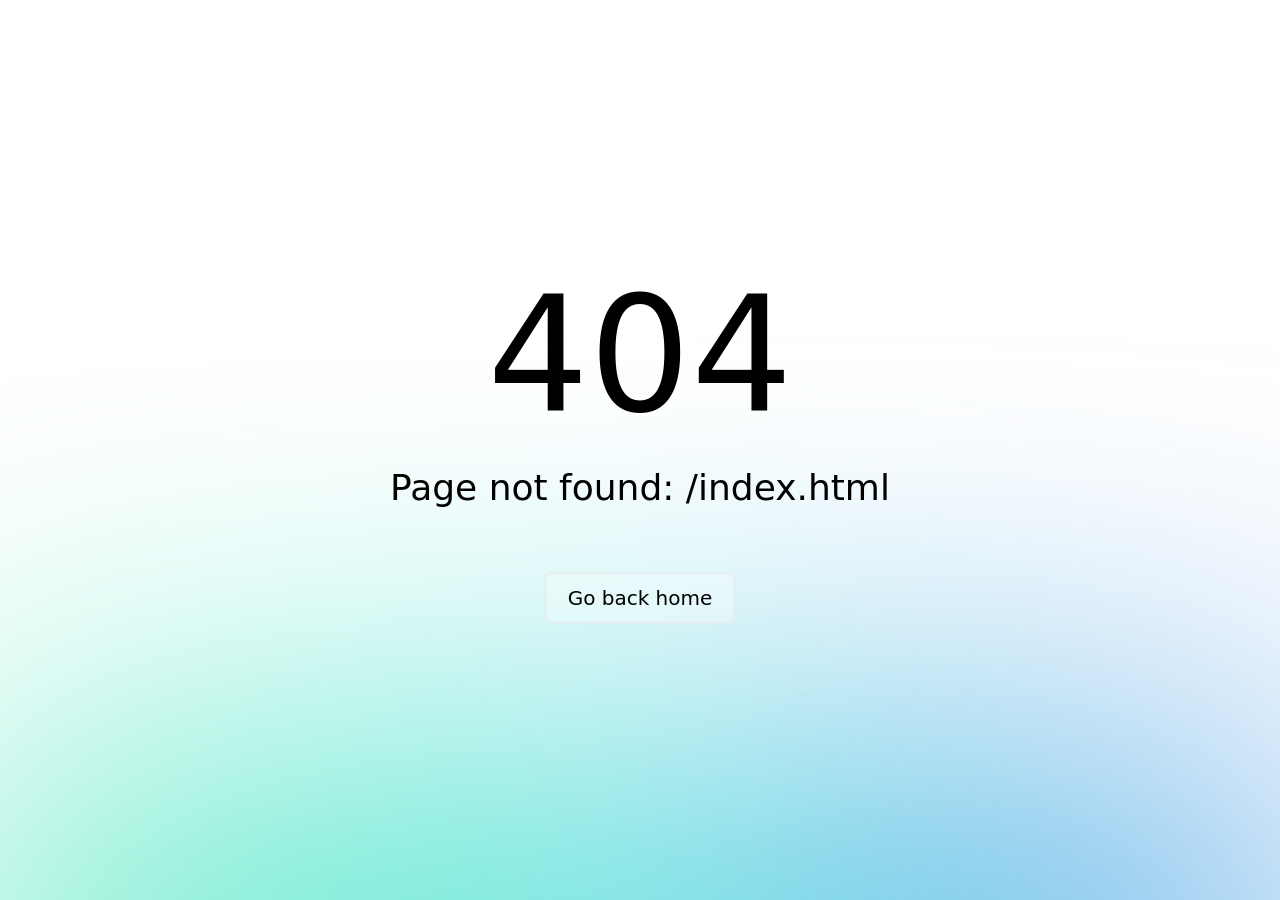
<file: index.html>
<!DOCTYPE html>
<html >
<head><meta charset="utf-8">
<meta name="viewport" content="width=device-width, initial-scale=1"><link rel="modulepreload" href="/_payload.js"><link rel="modulepreload" as="script" crossorigin href="/_nuxt/entry.8b1e287f.js"><link rel="preload" as="style" href="/_nuxt/entry.1096e1c8.css"><link rel="modulepreload" as="script" crossorigin href="/_nuxt/index.32bfddc7.js"><link rel="modulepreload" as="script" crossorigin href="/_nuxt/_plugin-vue_export-helper.a1a6add7.js"><link rel="modulepreload" as="script" crossorigin href="/_nuxt/layout.f59f117c.js"><link rel="modulepreload" as="script" crossorigin href="/_nuxt/index.f044b0f7.js"><link rel="preload" as="style" href="/_nuxt/index.496139f0.css"><link rel="prefetch" as="script" crossorigin href="/_nuxt/error-component.cf6f5199.js"><link rel="stylesheet" href="/_nuxt/entry.1096e1c8.css"><link rel="stylesheet" href="/_nuxt/index.496139f0.css"><style>.mr-n[data-v-f6cb545a]{margin-right:-.5rem}</style></head>
<body ><div id="__nuxt"><!--[--><!--[--><!--[--><div class="bg-top bg-no-repeat" style="background-image:url(/imgs/bg1.png);background-size:150%;"><div class="mt-0 ml-0 mr-0"><div class="h-6"></div><div class="navbar font-bold" data-v-f6cb545a><div class="navbar-start" data-v-f6cb545a></div><div class="navbar-center" data-v-f6cb545a><ul class="menu menu-horizontal p-0 opacity-50" data-v-f6cb545a><li data-v-f6cb545a><a data-v-f6cb545a><svg xmlns="http://www.w3.org/2000/svg" xmlns:xlink="http://www.w3.org/1999/xlink" aria-hidden="true" role="img" class="mr-n" style="" width="22" height="22" viewBox="0 0 16 16" data-v-f6cb545a></svg> Home</a></li><li data-v-f6cb545a><a data-v-f6cb545a><svg xmlns="http://www.w3.org/2000/svg" xmlns:xlink="http://www.w3.org/1999/xlink" aria-hidden="true" role="img" class="mr-n" style="" width="22" height="22" viewBox="0 0 16 16" data-v-f6cb545a></svg>Github</a></li><li data-v-f6cb545a><a data-v-f6cb545a><svg xmlns="http://www.w3.org/2000/svg" xmlns:xlink="http://www.w3.org/1999/xlink" aria-hidden="true" role="img" class="mr-n" style="" width="22" height="22" viewBox="0 0 16 16" data-v-f6cb545a></svg> Scholar</a></li><li data-v-f6cb545a><a data-v-f6cb545a><svg xmlns="http://www.w3.org/2000/svg" xmlns:xlink="http://www.w3.org/1999/xlink" aria-hidden="true" role="img" class="mr-n" style="" width="22" height="22" viewBox="0 0 16 16" data-v-f6cb545a></svg> Blog <div class="badge badge-sm" style="margin-left:-0.7rem;margin-top:-1rem;font-size:0.7rem;" data-v-f6cb545a> 中文 </div></a></li></ul></div><div class="navbar-end" data-v-f6cb545a></div></div><div class="xl:mx-56 lg:mx-40 md:mx-20 mx-8 mt-12"><!--[--><div class="flex-col"><h1 class="text-3xl font-extrabold text-center">Haoyuan Wang (王昊远)</h1><p class="mt-8 text-center mx-10 sm:mx-16 md:mx-24 xl:mx-36 opacity-75"> I am currently a Ph.D. student at Computer Science Department, City University of Hong Kong, supervised by Prof. <a class="link link-primary" href="https://www.cs.cityu.edu.hk/~rynson/">Rynson Lau</a>. Before that, I received my bachelor degree from School of Computer Science and Technology, Huazhong University of Science and Technology in 2021. My research interests include low-level computer vision and NeRF. </p><div class="text-center font-bold opacity-75 text-lg my-8 flex justify-center"><a class="mr-2"><svg xmlns="http://www.w3.org/2000/svg" xmlns:xlink="http://www.w3.org/1999/xlink" aria-hidden="true" role="img" style="" width="30" height="30" viewBox="0 0 16 16"></svg></a> hywang26-c@cityu.edu.hk </div></div><div class="divider mt-8 mb-8"></div><div class="flex-col"><h2 class="text-2xl font-bold text-center mb-10">My Publications</h2><!--[--><div class="card md:card-side bg-base-100 hover:shadow-xl shadow-md duration-300 w-full w-full mb-8"><figure><img class="h-full hidden md:block duration-300" src="/imgs/lcdp/card-input.png" alt="input_img"></figure><div class="card-body"><h3 class="card-title"><a class="link-hover" href="/lcdp">Local Color Distributions Prior for Image Enhancement</a><div class="badge badge-outline shadow-lg">ECCV2022</div><div class="badge badge-info shadow-lg shadow-cyan-500/50">NEW</div></h3><p class="text-sm">We enhance the photos with both over and under exposed regions by a multi-scale local color prior guided CNN, trained on our proposed dataset.</p><div class="card-actions justify-end"><a class="btn btn-sm btn-primary shadow-lg shadow-blue-500/50 hover:shadow-xl hover:shadow-blue-500/50" href="/lcdp"> Learn more </a></div></div></div><!--]--></div><!--]--></div></div><div class="h-24"></div></div><!--]--><!--]--><footer class="footer footer-center p-10 bg-base-300"><div class="flex flex-col"><div class="grid grid-flow-col gap-4"><a class="hover:cursor-pointer"><svg xmlns="http://www.w3.org/2000/svg" xmlns:xlink="http://www.w3.org/1999/xlink" aria-hidden="true" role="img" style="" width="27" height="27" viewBox="0 0 16 16"></svg></a><a class="hover:cursor-pointer" href="https://github.com/onpix"><svg xmlns="http://www.w3.org/2000/svg" xmlns:xlink="http://www.w3.org/1999/xlink" aria-hidden="true" role="img" style="" width="30" height="30" viewBox="0 0 16 16"></svg></a><a class="hover:cursor-pointer" href="https://scholar.google.com/citations?hl=en&amp;user=AEdedn0AAAAJ"><svg xmlns="http://www.w3.org/2000/svg" xmlns:xlink="http://www.w3.org/1999/xlink" aria-hidden="true" role="img" style="" width="26" height="26" viewBox="0 0 16 16"></svg></a></div><div class="font-bold"> Do not go gentle into that good night. </div><div class="divider"></div><p class="opacity-75">Copyright © 2022 - All right reserved</p></div></footer><!--]--></div><script type="module">import p from "/_payload.js";window.__NUXT__={...p,...({state:{},_errors:{},serverRendered:true,config:{public:void 0,app:{baseURL:"\u002F",buildAssetsDir:"\u002F_nuxt\u002F",cdnURL:""}},prerenderedAt:1668572006205})}</script><script type="module" src="/_nuxt/entry.8b1e287f.js" crossorigin></script><script type="module" src="/_nuxt/index.32bfddc7.js" crossorigin></script><script type="module" src="/_nuxt/index.f044b0f7.js" crossorigin></script></body>
</html>
</file>
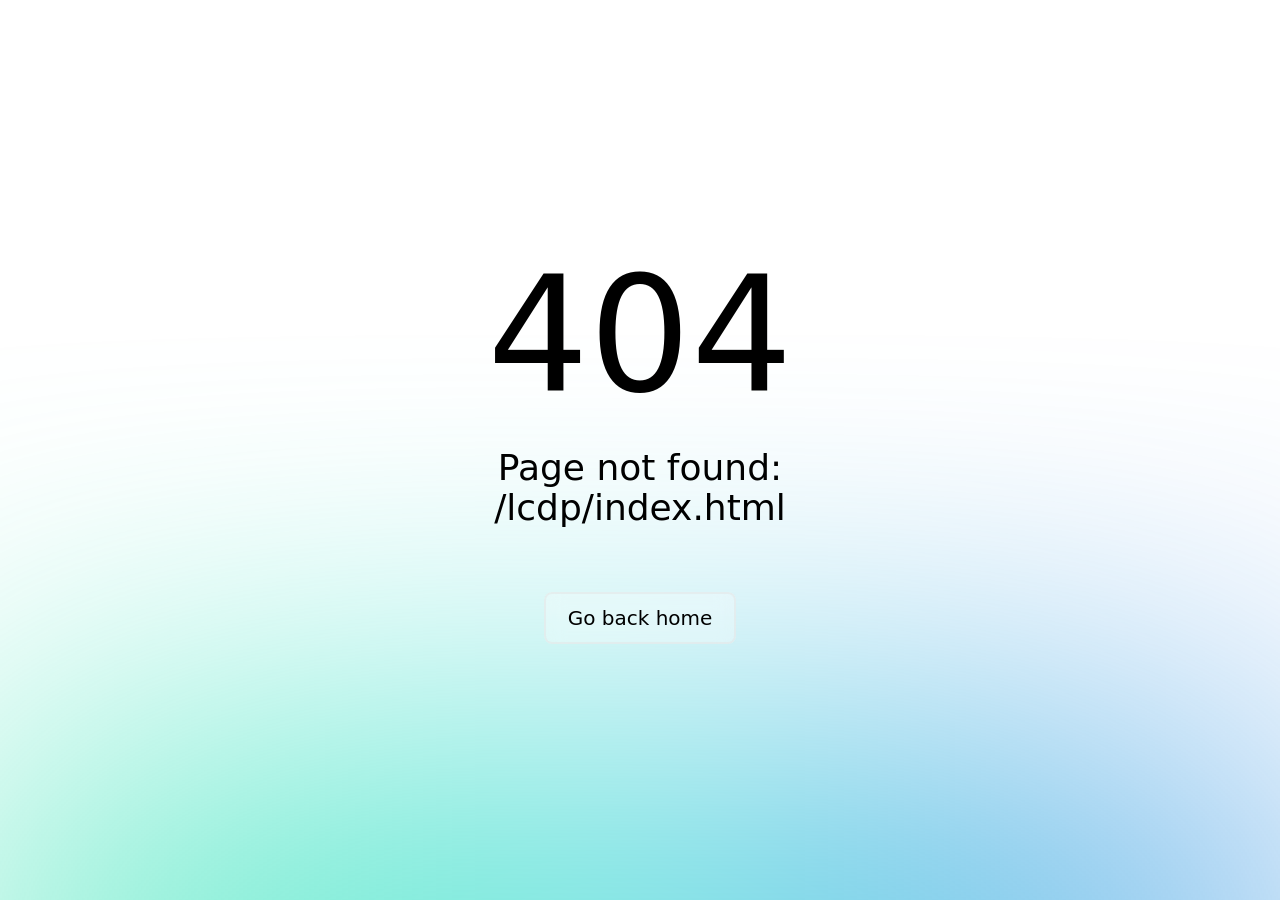
<file: lcdp/index.html>
<!DOCTYPE html>
<html >
<head><meta charset="utf-8">
<meta name="viewport" content="width=device-width, initial-scale=1"><link rel="modulepreload" href="/lcdp/_payload.js"><link rel="modulepreload" as="script" crossorigin href="/_nuxt/entry.8b1e287f.js"><link rel="preload" as="style" href="/_nuxt/entry.1096e1c8.css"><link rel="modulepreload" as="script" crossorigin href="/_nuxt/lcdp.6f47b09c.js"><link rel="modulepreload" as="script" crossorigin href="/_nuxt/_plugin-vue_export-helper.a1a6add7.js"><link rel="modulepreload" as="script" crossorigin href="/_nuxt/layout.f59f117c.js"><link rel="modulepreload" as="script" crossorigin href="/_nuxt/paper.911a1932.js"><link rel="prefetch" as="script" crossorigin href="/_nuxt/error-component.cf6f5199.js"><link rel="stylesheet" href="/_nuxt/entry.1096e1c8.css"><style>p[data-v-cfdc93bf]{-webkit-hyphens:auto;hyphens:auto}</style><style>.bg-container[data-v-68e179d0]{background-image:url(/imgs/bg1.png),url(/imgs/bg1.png);background-position:0 0,50%;background-repeat:no-repeat;background-size:100%,150%}</style><style>.mr-n[data-v-c784b4d7]{margin-right:-.5rem}</style></head>
<body ><div id="__nuxt"><!--[--><!--[--><!--[--><div class="bg-container" style="" data-v-68e179d0><div class="h-12" data-v-68e179d0></div><div class="xl:mx-56 lg:mx-40 md:mx-20 mx-8" data-v-68e179d0><!--[--><div class="flex-col text-center" data-v-cfdc93bf><h1 class="text-4xl font-extrabold mt-24" data-v-cfdc93bf> Local Color Distributions Prior for Image Enhancement </h1><div class="text-neutral text-xl italic font-bold opacity-70" data-v-cfdc93bf><p class="mt-6 mx-10" data-v-cfdc93bf> Haoyuan Wang<sup data-v-cfdc93bf>1</sup>, <a class="link hover:text-primary" href="https://kkbless.github.io" data-v-cfdc93bf>Ke Xu</a><sup data-v-cfdc93bf>1</sup> and <a class="link hover:text-primary" href="https://www.cs.cityu.edu.hk/~rynson/" data-v-cfdc93bf>Rynson W.H. Lau</a><sup data-v-cfdc93bf>1</sup></p><p class="mx-10" data-v-cfdc93bf><sup data-v-cfdc93bf>1</sup>City University of Hong Kong</p></div><div class="btn-group justify-center my-8" data-v-cfdc93bf><a class="btn btn hover:shadow-blue-500/50 shadow-blue-500/50 hover:shadow-xl duration-300 shadow-lg" href="https://github.com/onpix/LCDPNet" data-v-cfdc93bf><svg xmlns="http://www.w3.org/2000/svg" xmlns:xlink="http://www.w3.org/1999/xlink" aria-hidden="true" role="img" class="mr-1" style="" width="20" height="20" viewBox="0 0 16 16" data-v-cfdc93bf></svg> code </a><a class="btn btn-info hover:shadow-cyan-500/50 shadow-cyan-500/50 hover:shadow-xl duration-300 shadow-lg" href="http://www.cs.cityu.edu.hk/~rynson/papers/eccv22b.pdf" data-v-cfdc93bf><svg xmlns="http://www.w3.org/2000/svg" xmlns:xlink="http://www.w3.org/1999/xlink" aria-hidden="true" role="img" class="mr-1" style="" width="18" height="18" viewBox="0 0 16 16" data-v-cfdc93bf></svg> paper </a><a class="btn btn hover:shadow-blue-500/50 shadow-cyan-500/50 hover:shadow-xl duration-300 shadow-lg" href="https://drive.google.com/drive/folders/10Reaq-N0DiZiFpSrZ8j5g3g0EJes4JiS?usp=sharing" data-v-cfdc93bf><svg xmlns="http://www.w3.org/2000/svg" xmlns:xlink="http://www.w3.org/1999/xlink" aria-hidden="true" role="img" class="mr-1" style="" width="20" height="20" viewBox="0 0 16 16" data-v-cfdc93bf></svg> data </a></div></div><div class="grid grid-cols-3 gap-4 justify-items-center mt-16" data-v-cfdc93bf data-v-c784b4d7><img src="/imgs/lcdp/compare/intro.test-input.png" class="" data-v-c784b4d7><img src="/imgs/lcdp/compare/intro.MSEC-res-pretrain.png" class="" data-v-c784b4d7><img src="/imgs/lcdp/compare/intro.zerodce-retrain.png" class="" data-v-c784b4d7><div class="font-bold" data-v-c784b4d7>Input image</div><div class="font-bold" data-v-c784b4d7>MSEC <sup class="italic" data-v-c784b4d7>CVPR2021</sup></div><div class="font-bold" data-v-c784b4d7>ZeroDCE <sup class="italic" data-v-c784b4d7>CVPR2020</sup></div><img src="/imgs/lcdp/compare/intro.ruas-res-upe.png" class="" data-v-c784b4d7><img src="/imgs/lcdp/compare/intro.ours060.png" class="" data-v-c784b4d7><img src="/imgs/lcdp/compare/intro.test-gt.png" class="" data-v-c784b4d7><div class="font-bold" data-v-c784b4d7>RUAS <sup class="italic" data-v-c784b4d7>CVPR2021</sup></div><div class="font-bold flex items-center" data-v-c784b4d7><span class="before:block before:absolute before:-inset-0 before:top-1/3 before:-skew-y-6 before:bg-info relative inline-block" data-v-c784b4d7><span class="relative text-base" data-v-c784b4d7> Ours<sup class="italic" data-v-c784b4d7>ECCV2022</sup></span></span></div><div class="font-bold" data-v-c784b4d7>Ground truth</div></div><div class="divider my-8" data-v-cfdc93bf></div><div class="flex-col" data-v-cfdc93bf><h2 class="text-3xl font-bold text-center my-10" data-v-cfdc93bf>Abstract</h2><p class="text-justify first-letter:text-7xl first-letter:font-bold first-letter:text-slate-900 first-letter:mr-3 first-letter:float-left text-normal opacity-80" data-v-cfdc93bf> Existing image enhancement methods are typically designed to address either the over- or under-exposure problem in the input image. When the illumination of the input image contains both over- and under-exposure problems, these existing methods may not work well. We observe from the image statistics that the local color distributions (LCDs) of an image suffering from both problems tend to vary across different regions of the image, depending on the local illuminations. Based on this observation, we propose in this paper to exploit these LCDs as a prior for locating and enhancing the two types of regions (i.e., over-/under-exposed regions). First, we leverage the LCDs to represent these regions, and propose a novel local color distribution embedded (LCDE) module to formulate LCDs in multi-scales to model the correlations across different regions. Second, we propose a dual-illumination learning mechanism to enhance the two types of regions. Third, we construct a new dataset to facilitate the learning process, by following the camera image signal processing (ISP) pipeline to render standard RGB images with both under-/over-exposures from raw data. Extensive experiments demonstrate that the proposed method outperforms existing state-of-the-art methods quantitatively and qualitatively. </p><div class="divider my-8" data-v-cfdc93bf></div><h2 class="text-3xl font-bold text-center mb-10" data-v-cfdc93bf>Our Method</h2><img src="/imgs/lcdp/arch.svg" data-v-cfdc93bf><div class="divider my-8" data-v-cfdc93bf></div><h2 class="text-3xl font-bold text-center mb-10" data-v-cfdc93bf>Cite this Work</h2><div class="mockup-code" data-v-cfdc93bf><pre data-v-cfdc93bf><code data-v-cfdc93bf>@inproceedings{wang2022lcdp,
        title =        {Local Color Distributions Prior for Image Enhancement},
        author =       {Haoyuan Wang, Ke Xu, and Rynson W.H. Lau},
        booktitle =    {Proceedings of the European Conference on Computer Vision (ECCV)},
        year =         {2022}
    }</code></pre></div></div><!--]--></div><div class="h-24" data-v-68e179d0></div></div><!--]--><!--]--><footer class="footer footer-center p-10 bg-base-300"><div class="flex flex-col"><div class="grid grid-flow-col gap-4"><a class="hover:cursor-pointer"><svg xmlns="http://www.w3.org/2000/svg" xmlns:xlink="http://www.w3.org/1999/xlink" aria-hidden="true" role="img" style="" width="27" height="27" viewBox="0 0 16 16"></svg></a><a class="hover:cursor-pointer" href="https://github.com/onpix"><svg xmlns="http://www.w3.org/2000/svg" xmlns:xlink="http://www.w3.org/1999/xlink" aria-hidden="true" role="img" style="" width="30" height="30" viewBox="0 0 16 16"></svg></a><a class="hover:cursor-pointer" href="https://scholar.google.com/citations?hl=en&amp;user=AEdedn0AAAAJ"><svg xmlns="http://www.w3.org/2000/svg" xmlns:xlink="http://www.w3.org/1999/xlink" aria-hidden="true" role="img" style="" width="26" height="26" viewBox="0 0 16 16"></svg></a></div><div class="font-bold"> Do not go gentle into that good night. </div><div class="divider"></div><p class="opacity-75">Copyright © 2022 - All right reserved</p></div></footer><!--]--></div><script type="module">import p from "/lcdp/_payload.js";window.__NUXT__={...p,...({state:{},_errors:{},serverRendered:true,config:{public:void 0,app:{baseURL:"\u002F",buildAssetsDir:"\u002F_nuxt\u002F",cdnURL:""}},prerenderedAt:1668572006290})}</script><script type="module" src="/_nuxt/entry.8b1e287f.js" crossorigin></script><script type="module" src="/_nuxt/lcdp.6f47b09c.js" crossorigin></script><script type="module" src="/_nuxt/paper.911a1932.js" crossorigin></script></body>
</html>
</file>
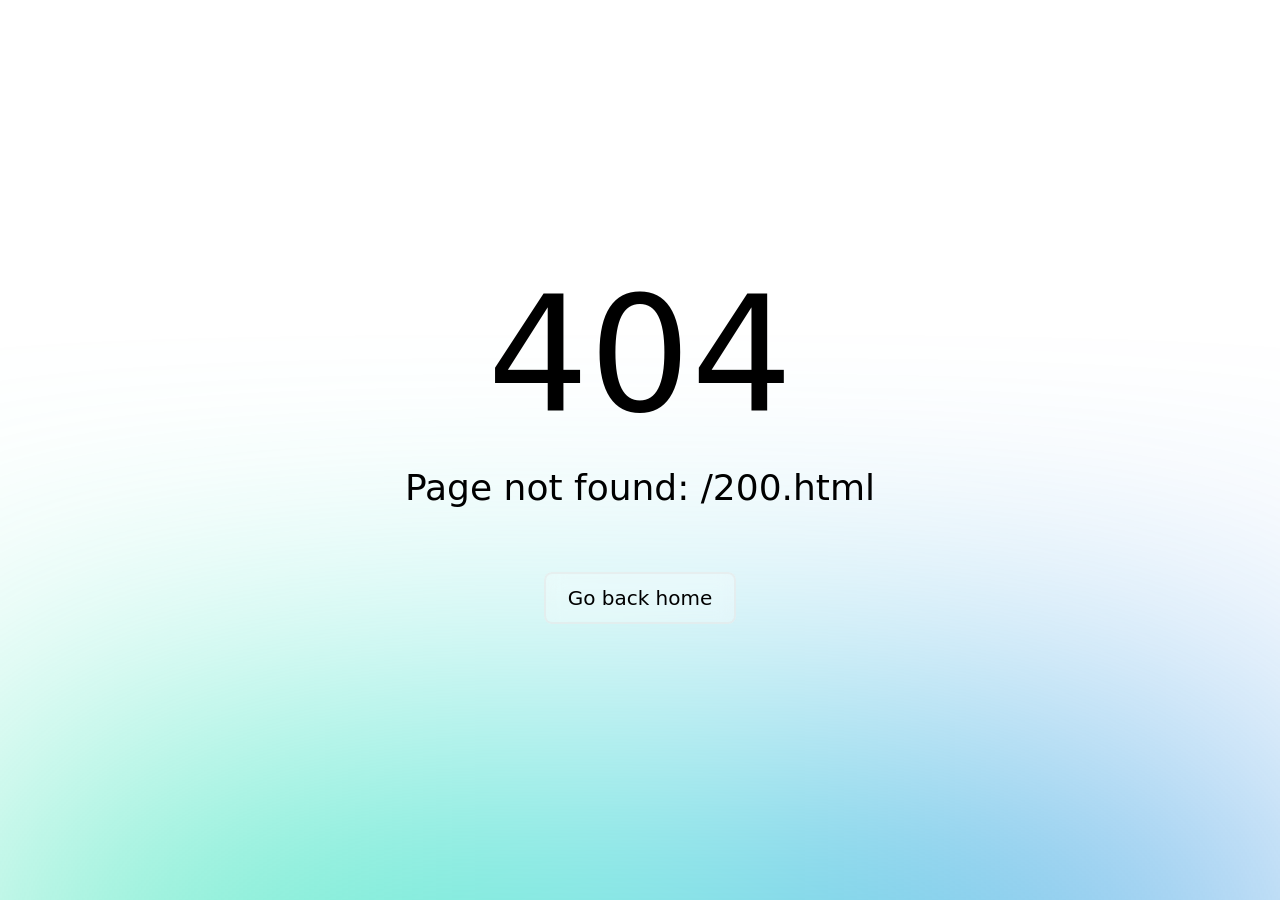
<file: 200.html>
<!DOCTYPE html>
<html >
<head><meta charset="utf-8">
<meta name="viewport" content="width=device-width, initial-scale=1"><link rel="modulepreload" as="script" crossorigin href="/_nuxt/entry.8b1e287f.js"><link rel="preload" as="style" href="/_nuxt/entry.1096e1c8.css"><link rel="prefetch" as="script" crossorigin href="/_nuxt/error-component.cf6f5199.js"><link rel="stylesheet" href="/_nuxt/entry.1096e1c8.css"></head>
<body ><div id="__nuxt"></div><script>window.__NUXT__={serverRendered:false,config:{public:void 0,app:{baseURL:"\u002F",buildAssetsDir:"\u002F_nuxt\u002F",cdnURL:""}},data:{},state:{}}</script><script type="module" src="/_nuxt/entry.8b1e287f.js" crossorigin></script></body>
</html>
</file>
<file: _nuxt/index.496139f0.css>
.mr-n[data-v-f6cb545a]{margin-right:-.5rem}
</file>
<file: _nuxt/entry.1096e1c8.css>
/*! tailwindcss v3.2.4 | MIT License | https://tailwindcss.com*/*,:after,:before{border:0 solid #e5e7eb;box-sizing:border-box}:after,:before{--tw-content:""}html{-webkit-text-size-adjust:100%;font-feature-settings:normal;font-family:ui-sans-serif,system-ui,-apple-system,BlinkMacSystemFont,Segoe UI,Roboto,Helvetica Neue,Arial,Noto Sans,sans-serif,Apple Color Emoji,Segoe UI Emoji,Segoe UI Symbol,Noto Color Emoji;line-height:1.5;-moz-tab-size:4;-o-tab-size:4;tab-size:4}body{line-height:inherit;margin:0}hr{border-top-width:1px;color:inherit;height:0}abbr:where([title]){-webkit-text-decoration:underline dotted;text-decoration:underline dotted}h1,h2,h3,h4,h5,h6{font-size:inherit;font-weight:inherit}a{color:inherit;text-decoration:inherit}b,strong{font-weight:bolder}code,kbd,pre,samp{font-family:ui-monospace,SFMono-Regular,Menlo,Monaco,Consolas,Liberation Mono,Courier New,monospace;font-size:1em}small{font-size:80%}sub,sup{font-size:75%;line-height:0;position:relative;vertical-align:baseline}sub{bottom:-.25em}sup{top:-.5em}table{border-collapse:collapse;border-color:inherit;text-indent:0}button,input,optgroup,select,textarea{color:inherit;font-family:inherit;font-size:100%;font-weight:inherit;line-height:inherit;margin:0;padding:0}button,select{text-transform:none}[type=button],[type=reset],[type=submit],button{-webkit-appearance:button;background-color:transparent;background-image:none}:-moz-focusring{outline:auto}:-moz-ui-invalid{box-shadow:none}progress{vertical-align:baseline}::-webkit-inner-spin-button,::-webkit-outer-spin-button{height:auto}[type=search]{-webkit-appearance:textfield;outline-offset:-2px}::-webkit-search-decoration{-webkit-appearance:none}::-webkit-file-upload-button{-webkit-appearance:button;font:inherit}summary{display:list-item}blockquote,dd,dl,figure,h1,h2,h3,h4,h5,h6,hr,p,pre{margin:0}fieldset{margin:0}fieldset,legend{padding:0}menu,ol,ul{list-style:none;margin:0;padding:0}textarea{resize:vertical}input::-moz-placeholder,textarea::-moz-placeholder{color:#9ca3af;opacity:1}input::placeholder,textarea::placeholder{color:#9ca3af;opacity:1}[role=button],button{cursor:pointer}:disabled{cursor:default}audio,canvas,embed,iframe,img,object,svg,video{display:block;vertical-align:middle}img,video{height:auto;max-width:100%}[hidden]{display:none}:root,[data-theme]{background-color:hsla(var(--b1)/1);background-color:hsla(var(--b1)/var(--tw-bg-opacity,1));color:hsla(var(--bc)/1);color:hsla(var(--bc)/var(--tw-text-opacity,1))}html{-webkit-tap-highlight-color:transparent}:root,[data-theme=winter]{--pf:212 100% 41%;--sf:247 47% 35%;--af:310 49% 42%;--nf:217 92% 8%;--pc:212 100% 90%;--sc:247 100% 89%;--ac:310 100% 90%;--nc:217 100% 82%;--inc:192 100% 16%;--suc:182 100% 13%;--wac:32 100% 17%;--erc:0 100% 14%;--rounded-box:1rem;--rounded-btn:.5rem;--rounded-badge:1.9rem;--animation-btn:.25s;--animation-input:.2s;--btn-text-case:uppercase;--btn-focus-scale:.95;--border-btn:1px;--tab-border:1px;--tab-radius:.5rem;--p:212 100% 51%;--s:247 47% 43%;--a:310 49% 52%;--n:217 92% 10%;--b1:0 0% 100%;--b2:217 100% 97%;--b3:219 44% 92%;--bc:214 30% 32%;--in:192 93% 78%;--su:182 47% 66%;--wa:32 62% 84%;--er:0 63% 72%;color-scheme:light}*,:after,:before{--tw-border-spacing-x:0;--tw-border-spacing-y:0;--tw-translate-x:0;--tw-translate-y:0;--tw-rotate:0;--tw-skew-x:0;--tw-skew-y:0;--tw-scale-x:1;--tw-scale-y:1;--tw-pan-x: ;--tw-pan-y: ;--tw-pinch-zoom: ;--tw-scroll-snap-strictness:proximity;--tw-ordinal: ;--tw-slashed-zero: ;--tw-numeric-figure: ;--tw-numeric-spacing: ;--tw-numeric-fraction: ;--tw-ring-inset: ;--tw-ring-offset-width:0px;--tw-ring-offset-color:#fff;--tw-ring-color:rgba(59,130,246,.5);--tw-ring-offset-shadow:0 0 #0000;--tw-ring-shadow:0 0 #0000;--tw-shadow:0 0 #0000;--tw-shadow-colored:0 0 #0000;--tw-blur: ;--tw-brightness: ;--tw-contrast: ;--tw-grayscale: ;--tw-hue-rotate: ;--tw-invert: ;--tw-saturate: ;--tw-sepia: ;--tw-drop-shadow: ;--tw-backdrop-blur: ;--tw-backdrop-brightness: ;--tw-backdrop-contrast: ;--tw-backdrop-grayscale: ;--tw-backdrop-hue-rotate: ;--tw-backdrop-invert: ;--tw-backdrop-opacity: ;--tw-backdrop-saturate: ;--tw-backdrop-sepia: }::backdrop{--tw-border-spacing-x:0;--tw-border-spacing-y:0;--tw-translate-x:0;--tw-translate-y:0;--tw-rotate:0;--tw-skew-x:0;--tw-skew-y:0;--tw-scale-x:1;--tw-scale-y:1;--tw-pan-x: ;--tw-pan-y: ;--tw-pinch-zoom: ;--tw-scroll-snap-strictness:proximity;--tw-ordinal: ;--tw-slashed-zero: ;--tw-numeric-figure: ;--tw-numeric-spacing: ;--tw-numeric-fraction: ;--tw-ring-inset: ;--tw-ring-offset-width:0px;--tw-ring-offset-color:#fff;--tw-ring-color:rgba(59,130,246,.5);--tw-ring-offset-shadow:0 0 #0000;--tw-ring-shadow:0 0 #0000;--tw-shadow:0 0 #0000;--tw-shadow-colored:0 0 #0000;--tw-blur: ;--tw-brightness: ;--tw-contrast: ;--tw-grayscale: ;--tw-hue-rotate: ;--tw-invert: ;--tw-saturate: ;--tw-sepia: ;--tw-drop-shadow: ;--tw-backdrop-blur: ;--tw-backdrop-brightness: ;--tw-backdrop-contrast: ;--tw-backdrop-grayscale: ;--tw-backdrop-hue-rotate: ;--tw-backdrop-invert: ;--tw-backdrop-opacity: ;--tw-backdrop-saturate: ;--tw-backdrop-sepia: }.badge{border-color:hsl(var(--n)/var(--tw-border-opacity));border-radius:1.9rem;border-radius:var(--rounded-badge,1.9rem);height:1.25rem;padding-left:.563rem;padding-right:.563rem;width:-moz-fit-content;width:fit-content}.badge,.btn{--tw-border-opacity:1;--tw-bg-opacity:1;--tw-text-opacity:1;align-items:center;background-color:hsl(var(--n)/var(--tw-bg-opacity));border-width:1px;color:hsl(var(--nc)/var(--tw-text-opacity));display:inline-flex;font-size:.875rem;justify-content:center;line-height:1.25rem;transition-duration:.2s;transition-property:color,background-color,border-color,text-decoration-color,fill,stroke,opacity,box-shadow,transform,filter,-webkit-backdrop-filter;transition-property:color,background-color,border-color,text-decoration-color,fill,stroke,opacity,box-shadow,transform,filter,backdrop-filter;transition-property:color,background-color,border-color,text-decoration-color,fill,stroke,opacity,box-shadow,transform,filter,backdrop-filter,-webkit-backdrop-filter;transition-timing-function:cubic-bezier(.4,0,.2,1)}.btn{animation:button-pop .25s ease-out;animation:button-pop var(--animation-btn,.25s) ease-out;border-color:transparent;border-color:hsl(var(--n)/var(--tw-border-opacity));border-radius:.5rem;border-radius:var(--rounded-btn,.5rem);border-width:var(--border-btn,1px);cursor:pointer;flex-shrink:0;flex-wrap:wrap;font-weight:600;height:3rem;line-height:1em;min-height:3rem;padding-left:1rem;padding-right:1rem;text-align:center;text-decoration-line:none;text-transform:uppercase;text-transform:var(--btn-text-case,uppercase);-webkit-user-select:none;-moz-user-select:none;user-select:none}.btn-disabled,.btn.loading,.btn.loading:hover,.btn[disabled]{pointer-events:none}.btn.loading:before{animation:spin 2s linear infinite;border-color:transparent currentColor currentColor transparent;border-radius:9999px;border-width:2px;content:"";height:1rem;margin-right:.5rem;width:1rem}@media (prefers-reduced-motion:reduce){.btn.loading:before{animation:spin 10s linear infinite}}@keyframes spin{0%{transform:rotate(0)}to{transform:rotate(1turn)}}.btn-group{display:inline-flex}.btn-group>input[type=radio].btn{-webkit-appearance:none;-moz-appearance:none;appearance:none}.btn-group>input[type=radio].btn:before{content:attr(data-title)}.card{border-radius:1rem;border-radius:var(--rounded-box,1rem);display:flex;flex-direction:column;position:relative}.card:focus{outline:2px solid transparent;outline-offset:2px}.card-body{display:flex;flex:1 1 auto;flex-direction:column;gap:.5rem;padding:2rem;padding:var(--padding-card,2rem)}.card-body :where(p){flex-grow:1}.card-actions{align-items:flex-start;display:flex;flex-wrap:wrap;gap:.5rem}.card figure{align-items:center;display:flex;justify-content:center}.card.image-full{display:grid}.card.image-full:before{--tw-bg-opacity:1;background-color:hsl(var(--n)/var(--tw-bg-opacity));border-radius:1rem;border-radius:var(--rounded-box,1rem);content:"";opacity:.75;position:relative;z-index:10}.card.image-full:before,.card.image-full>*{grid-column-start:1;grid-row-start:1}.card.image-full>figure img{height:100%;-o-object-fit:cover;object-fit:cover}.card.image-full>.card-body{--tw-text-opacity:1;color:hsl(var(--nc)/var(--tw-text-opacity));position:relative;z-index:20}.divider{align-items:center;align-self:stretch;display:flex;flex-direction:row;height:1rem;margin-bottom:1rem;margin-top:1rem;white-space:nowrap}.divider:after,.divider:before{content:"";flex-grow:1;height:.125rem;width:100%}.footer{-moz-column-gap:1rem;column-gap:1rem;font-size:.875rem;grid-auto-flow:row;line-height:1.25rem;row-gap:2.5rem;width:100%}.footer,.footer>*{display:grid;place-items:start}.footer>*{gap:.5rem}.footer-center{text-align:center}.footer-center,.footer-center>*{place-items:center}@media (min-width:48rem){.footer{grid-auto-flow:column}.footer-center{grid-auto-flow:row dense}}.indicator{display:inline-flex;position:relative;width:-moz-max-content;width:max-content}.indicator :where(.indicator-item){position:absolute;z-index:1}.input{--tw-border-opacity:0;--tw-bg-opacity:1;background-color:hsl(var(--b1)/var(--tw-bg-opacity));border-color:hsl(var(--bc)/var(--tw-border-opacity));border-radius:.5rem;border-radius:var(--rounded-btn,.5rem);border-width:1px;flex-shrink:1;font-size:1rem;height:3rem;line-height:2;line-height:1.5rem;padding-left:1rem;padding-right:1rem;transition-duration:.2s;transition-property:color,background-color,border-color,text-decoration-color,fill,stroke,opacity,box-shadow,transform,filter,-webkit-backdrop-filter;transition-property:color,background-color,border-color,text-decoration-color,fill,stroke,opacity,box-shadow,transform,filter,backdrop-filter;transition-property:color,background-color,border-color,text-decoration-color,fill,stroke,opacity,box-shadow,transform,filter,backdrop-filter,-webkit-backdrop-filter;transition-timing-function:cubic-bezier(.4,0,.2,1)}.input-group>.input{isolation:isolate}.input-group>*,.input-group>.input,.input-group>.select{border-radius:0}.link{cursor:pointer;text-decoration-line:underline}.link-hover{text-decoration-line:none}.link-hover:hover{text-decoration-line:underline}.menu{display:flex;flex-direction:column;flex-wrap:wrap}.menu.horizontal{display:inline-flex;flex-direction:row}.menu.horizontal :where(li){flex-direction:row}.menu :where(li){align-items:stretch;display:flex;flex-direction:column;flex-shrink:0;flex-wrap:wrap;position:relative}.menu :where(li:not(.menu-title))>:where(:not(ul)){display:flex}.menu :where(li:not(.disabled):not(.menu-title))>:where(:not(ul)){align-items:center;cursor:pointer;outline:2px solid transparent;outline-offset:2px;-webkit-user-select:none;-moz-user-select:none;user-select:none}.menu>:where(li>:not(ul):focus){outline:2px solid transparent;outline-offset:2px}.menu>:where(li.disabled>:not(ul):focus){cursor:auto}.menu>:where(li) :where(ul){align-items:stretch;display:flex;flex-direction:column}.menu>:where(li)>:where(ul){border-bottom-left-radius:inherit;border-bottom-right-radius:inherit;border-top-left-radius:inherit;border-top-right-radius:inherit;display:none;left:100%;position:absolute;top:auto}.menu>:where(li:hover)>:where(ul){display:flex}.menu>:where(li:focus)>:where(ul){display:flex}.mockup-code{--tw-bg-opacity:1;--tw-text-opacity:1;background-color:hsl(var(--n)/var(--tw-bg-opacity));border-radius:1rem;border-radius:var(--rounded-box,1rem);color:hsl(var(--nc)/var(--tw-text-opacity));min-width:18rem;overflow:hidden;overflow-x:auto;padding-bottom:1.25rem;padding-top:1.25rem;position:relative}.mockup-code pre[data-prefix]:before{content:attr(data-prefix);display:inline-block;opacity:.5;text-align:right;width:2rem}.navbar{align-items:center;display:flex;min-height:4rem;padding:.5rem;padding:var(--navbar-padding,.5rem);width:100%}:where(.navbar>*){align-items:center;display:inline-flex}.navbar-start{justify-content:flex-start;width:50%}.navbar-center{flex-shrink:0}.navbar-end{justify-content:flex-end;width:50%}.badge-secondary{--tw-border-opacity:1;--tw-bg-opacity:1;--tw-text-opacity:1;background-color:hsl(var(--s)/var(--tw-bg-opacity));border-color:hsl(var(--s)/var(--tw-border-opacity));color:hsl(var(--sc)/var(--tw-text-opacity))}.badge-info{--tw-bg-opacity:1;--tw-text-opacity:1;background-color:hsl(var(--in)/var(--tw-bg-opacity));border-color:transparent;color:hsl(var(--nc)/var(--tw-text-opacity));color:hsl(var(--inc,var(--nc))/var(--tw-text-opacity))}.badge-outline{--tw-border-opacity:.5;background-color:transparent;border-color:currentColor;color:currentColor}.badge-outline.badge-primary{--tw-text-opacity:1;color:hsl(var(--p)/var(--tw-text-opacity))}.badge-outline.badge-secondary{--tw-text-opacity:1;color:hsl(var(--s)/var(--tw-text-opacity))}.badge-outline.badge-accent{--tw-text-opacity:1;color:hsl(var(--a)/var(--tw-text-opacity))}.badge-outline.badge-info{--tw-text-opacity:1;color:hsl(var(--in)/var(--tw-text-opacity))}.badge-outline.badge-success{--tw-text-opacity:1;color:hsl(var(--su)/var(--tw-text-opacity))}.badge-outline.badge-warning{--tw-text-opacity:1;color:hsl(var(--wa)/var(--tw-text-opacity))}.badge-outline.badge-error{--tw-text-opacity:1;color:hsl(var(--er)/var(--tw-text-opacity))}.btn-outline .badge{--tw-border-opacity:1;--tw-text-opacity:1;border-color:hsl(var(--nf,var(--n))/var(--tw-border-opacity));color:hsl(var(--nc)/var(--tw-text-opacity))}.btn-outline.btn-primary .badge{--tw-border-opacity:1;--tw-bg-opacity:1;--tw-text-opacity:1;background-color:hsl(var(--p)/var(--tw-bg-opacity));border-color:hsl(var(--p)/var(--tw-border-opacity));color:hsl(var(--pc)/var(--tw-text-opacity))}.btn-outline.btn-secondary .badge{--tw-border-opacity:1;--tw-bg-opacity:1;--tw-text-opacity:1;background-color:hsl(var(--s)/var(--tw-bg-opacity));border-color:hsl(var(--s)/var(--tw-border-opacity));color:hsl(var(--sc)/var(--tw-text-opacity))}.btn-outline.btn-accent .badge{--tw-border-opacity:1;--tw-bg-opacity:1;--tw-text-opacity:1;background-color:hsl(var(--a)/var(--tw-bg-opacity));border-color:hsl(var(--a)/var(--tw-border-opacity));color:hsl(var(--ac)/var(--tw-text-opacity))}.btn-outline .badge.outline{--tw-border-opacity:1;background-color:transparent;border-color:hsl(var(--nf,var(--n))/var(--tw-border-opacity))}.btn-outline.btn-primary .badge-outline{--tw-border-opacity:1;--tw-text-opacity:1;background-color:transparent;border-color:hsl(var(--p)/var(--tw-border-opacity));color:hsl(var(--p)/var(--tw-text-opacity))}.btn-outline.btn-secondary .badge-outline{--tw-border-opacity:1;--tw-text-opacity:1;background-color:transparent;border-color:hsl(var(--s)/var(--tw-border-opacity));color:hsl(var(--s)/var(--tw-text-opacity))}.btn-outline.btn-accent .badge-outline{--tw-border-opacity:1;--tw-text-opacity:1;background-color:transparent;border-color:hsl(var(--a)/var(--tw-border-opacity));color:hsl(var(--a)/var(--tw-text-opacity))}.btn-outline.btn-info .badge-outline{--tw-border-opacity:1;--tw-text-opacity:1;background-color:transparent;border-color:hsl(var(--in)/var(--tw-border-opacity));color:hsl(var(--in)/var(--tw-text-opacity))}.btn-outline.btn-success .badge-outline{--tw-border-opacity:1;--tw-text-opacity:1;background-color:transparent;border-color:hsl(var(--su)/var(--tw-border-opacity));color:hsl(var(--su)/var(--tw-text-opacity))}.btn-outline.btn-warning .badge-outline{--tw-border-opacity:1;--tw-text-opacity:1;background-color:transparent;border-color:hsl(var(--wa)/var(--tw-border-opacity));color:hsl(var(--wa)/var(--tw-text-opacity))}.btn-outline.btn-error .badge-outline{--tw-border-opacity:1;--tw-text-opacity:1;background-color:transparent;border-color:hsl(var(--er)/var(--tw-border-opacity));color:hsl(var(--er)/var(--tw-text-opacity))}.btn-outline:hover .badge{--tw-border-opacity:1;--tw-bg-opacity:1;--tw-text-opacity:1;background-color:hsl(var(--b1)/var(--tw-bg-opacity));background-color:hsl(var(--b2,var(--b1))/var(--tw-bg-opacity));border-color:hsl(var(--b2,var(--b1))/var(--tw-border-opacity));color:hsl(var(--bc)/var(--tw-text-opacity))}.btn-outline:hover .badge.outline{--tw-border-opacity:1;--tw-text-opacity:1;border-color:hsl(var(--b2,var(--b1))/var(--tw-border-opacity));color:hsl(var(--nc)/var(--tw-text-opacity))}.btn-outline.btn-primary:hover .badge{background-color:hsl(var(--pc)/var(--tw-bg-opacity));color:hsl(var(--p)/var(--tw-text-opacity))}.btn-outline.btn-primary:hover .badge,.btn-outline.btn-primary:hover .badge.outline{--tw-border-opacity:1;--tw-bg-opacity:1;--tw-text-opacity:1;border-color:hsl(var(--pc)/var(--tw-border-opacity))}.btn-outline.btn-primary:hover .badge.outline{background-color:hsl(var(--p)/var(--tw-bg-opacity));background-color:hsl(var(--pf,var(--p))/var(--tw-bg-opacity));color:hsl(var(--pc)/var(--tw-text-opacity))}.btn-outline.btn-secondary:hover .badge{background-color:hsl(var(--sc)/var(--tw-bg-opacity));color:hsl(var(--s)/var(--tw-text-opacity))}.btn-outline.btn-secondary:hover .badge,.btn-outline.btn-secondary:hover .badge.outline{--tw-border-opacity:1;--tw-bg-opacity:1;--tw-text-opacity:1;border-color:hsl(var(--sc)/var(--tw-border-opacity))}.btn-outline.btn-secondary:hover .badge.outline{background-color:hsl(var(--s)/var(--tw-bg-opacity));background-color:hsl(var(--sf,var(--s))/var(--tw-bg-opacity));color:hsl(var(--sc)/var(--tw-text-opacity))}.btn-outline.btn-accent:hover .badge{background-color:hsl(var(--ac)/var(--tw-bg-opacity));color:hsl(var(--a)/var(--tw-text-opacity))}.btn-outline.btn-accent:hover .badge,.btn-outline.btn-accent:hover .badge.outline{--tw-border-opacity:1;--tw-bg-opacity:1;--tw-text-opacity:1;border-color:hsl(var(--ac)/var(--tw-border-opacity))}.btn-outline.btn-accent:hover .badge.outline{background-color:hsl(var(--a)/var(--tw-bg-opacity));background-color:hsl(var(--af,var(--a))/var(--tw-bg-opacity));color:hsl(var(--ac)/var(--tw-text-opacity))}.btn:active:focus,.btn:active:hover{animation:none;transform:scale(.95);transform:scale(var(--btn-focus-scale,.95))}.btn-active,.btn:hover{--tw-border-opacity:1;--tw-bg-opacity:1;background-color:hsl(var(--n)/var(--tw-bg-opacity));background-color:hsl(var(--nf,var(--n))/var(--tw-bg-opacity));border-color:hsl(var(--nf,var(--n))/var(--tw-border-opacity))}.btn:focus-visible{outline:2px solid hsl(var(--nf));outline-offset:2px}.btn-primary{--tw-border-opacity:1;--tw-bg-opacity:1;--tw-text-opacity:1;background-color:hsl(var(--p)/var(--tw-bg-opacity));border-color:hsl(var(--p)/var(--tw-border-opacity));color:hsl(var(--pc)/var(--tw-text-opacity))}.btn-primary.btn-active,.btn-primary:hover{--tw-border-opacity:1;--tw-bg-opacity:1;background-color:hsl(var(--p)/var(--tw-bg-opacity));background-color:hsl(var(--pf,var(--p))/var(--tw-bg-opacity));border-color:hsl(var(--pf,var(--p))/var(--tw-border-opacity))}.btn-primary:focus-visible{outline:2px solid hsl(var(--p))}.btn-info{--tw-border-opacity:1;--tw-bg-opacity:1;--tw-text-opacity:1;color:hsl(var(--nc)/var(--tw-text-opacity));color:hsl(var(--inc,var(--nc))/var(--tw-text-opacity))}.btn-info,.btn-info.btn-active,.btn-info:hover{background-color:hsl(var(--in)/var(--tw-bg-opacity));border-color:hsl(var(--in)/var(--tw-border-opacity))}.btn-info.btn-active,.btn-info:hover{--tw-border-opacity:1;--tw-bg-opacity:1}.btn-info:focus-visible{outline:2px solid hsl(var(--in))}.btn.glass.btn-active,.btn.glass:hover{--glass-opacity:25%;--glass-border-opacity:15%}.btn.glass:focus-visible{outline:2px solid currentColor}.btn-ghost{background-color:transparent;border-color:transparent;border-width:1px;color:currentColor}.btn-ghost.btn-active,.btn-ghost:hover{--tw-border-opacity:0;--tw-bg-opacity:.2;background-color:hsl(var(--bc)/var(--tw-bg-opacity))}.btn-ghost:focus-visible{outline:2px solid currentColor}.btn-outline.btn-primary{--tw-text-opacity:1;color:hsl(var(--p)/var(--tw-text-opacity))}.btn-outline.btn-primary.btn-active,.btn-outline.btn-primary:hover{--tw-border-opacity:1;--tw-bg-opacity:1;--tw-text-opacity:1;background-color:hsl(var(--p)/var(--tw-bg-opacity));background-color:hsl(var(--pf,var(--p))/var(--tw-bg-opacity));border-color:hsl(var(--pf,var(--p))/var(--tw-border-opacity));color:hsl(var(--pc)/var(--tw-text-opacity))}.btn-outline.btn-info{--tw-text-opacity:1;color:hsl(var(--in)/var(--tw-text-opacity))}.btn-outline.btn-info.btn-active,.btn-outline.btn-info:hover{--tw-border-opacity:1;--tw-bg-opacity:1;--tw-text-opacity:1;background-color:hsl(var(--in)/var(--tw-bg-opacity));border-color:hsl(var(--in)/var(--tw-border-opacity));color:hsl(var(--nc)/var(--tw-text-opacity));color:hsl(var(--inc,var(--nc))/var(--tw-text-opacity))}.btn-disabled,.btn-disabled:hover,.btn[disabled],.btn[disabled]:hover{--tw-border-opacity:0;--tw-bg-opacity:.2;--tw-text-opacity:.2;background-color:hsl(var(--n)/var(--tw-bg-opacity));color:hsl(var(--bc)/var(--tw-text-opacity))}.btn.loading.btn-circle:before,.btn.loading.btn-square:before{margin-right:0}.btn.loading.btn-lg:before,.btn.loading.btn-xl:before{height:1.25rem;width:1.25rem}.btn.loading.btn-sm:before,.btn.loading.btn-xs:before{height:.75rem;width:.75rem}.btn-group>.btn-active,.btn-group>input[type=radio]:checked.btn{--tw-border-opacity:1;--tw-bg-opacity:1;--tw-text-opacity:1;background-color:hsl(var(--p)/var(--tw-bg-opacity));border-color:hsl(var(--p)/var(--tw-border-opacity));color:hsl(var(--pc)/var(--tw-text-opacity))}.btn-group>.btn-active:focus-visible,.btn-group>input[type=radio]:checked.btn:focus-visible{outline:2px solid hsl(var(--p))}@keyframes button-pop{0%{transform:scale(.95);transform:scale(var(--btn-focus-scale,.95))}40%{transform:scale(1.02)}to{transform:scale(1)}}.card :where(figure:first-child){border-end-end-radius:unset;border-end-start-radius:unset;border-start-end-radius:inherit;border-start-start-radius:inherit;overflow:hidden}.card :where(figure:last-child){border-end-end-radius:inherit;border-end-start-radius:inherit;border-start-end-radius:unset;border-start-start-radius:unset;overflow:hidden}.card:focus-visible{outline:2px solid currentColor;outline-offset:2px}.card.bordered{--tw-border-opacity:1;border-color:hsl(var(--b2,var(--b1))/var(--tw-border-opacity));border-width:1px}.card.compact .card-body{font-size:.875rem;line-height:1.25rem;padding:1rem}.card-title{align-items:center;display:flex;font-size:1.25rem;font-weight:600;gap:.5rem;line-height:1.75rem}.card.image-full :where(figure){border-radius:inherit;overflow:hidden}@keyframes checkmark{0%{background-position-y:5px}50%{background-position-y:-2px}to{background-position-y:0}}.divider:after,.divider:before{--tw-bg-opacity:.1;background-color:hsl(var(--bc)/var(--tw-bg-opacity))}.divider:not(:empty){gap:1rem}.drawer-toggle:focus-visible~.drawer-content .drawer-button.btn-primary{outline:2px solid hsl(var(--p))}.drawer-toggle:focus-visible~.drawer-content .drawer-button.btn-info{outline:2px solid hsl(var(--in))}.drawer-toggle:focus-visible~.drawer-content .drawer-button.btn-ghost{outline:2px solid currentColor}.input[list]::-webkit-calendar-picker-indicator{line-height:1em}.input:focus{outline:2px solid hsla(var(--bc)/.2);outline-offset:2px}.input-disabled,.input[disabled]{--tw-border-opacity:1;--tw-bg-opacity:1;--tw-text-opacity:.2;background-color:hsl(var(--b1)/var(--tw-bg-opacity));background-color:hsl(var(--b2,var(--b1))/var(--tw-bg-opacity));border-color:hsl(var(--b2,var(--b1))/var(--tw-border-opacity));cursor:not-allowed}.input-disabled::-moz-placeholder,.input[disabled]::-moz-placeholder{--tw-placeholder-opacity:.2;color:hsl(var(--bc)/var(--tw-placeholder-opacity))}.input-disabled::placeholder,.input[disabled]::placeholder{--tw-placeholder-opacity:.2;color:hsl(var(--bc)/var(--tw-placeholder-opacity))}.link-primary,.link-primary:hover{--tw-text-opacity:1;color:hsl(var(--p)/var(--tw-text-opacity))}.link-primary:hover{color:hsl(var(--pf,var(--p))/var(--tw-text-opacity))}.link:focus{outline:2px solid transparent;outline-offset:2px}.link:focus-visible{outline:2px solid currentColor;outline-offset:2px}.menu.horizontal li.bordered>a,.menu.horizontal li.bordered>button,.menu.horizontal li.bordered>span{--tw-border-opacity:1;border-bottom-width:4px;border-color:hsl(var(--p)/var(--tw-border-opacity));border-left-width:0}.menu[class*=" p-"]:not(.menu[class*=" p-0"]) li>*,.menu[class^=p-]:not(.menu[class^=p-0]) li>*{border-radius:.5rem;border-radius:var(--rounded-btn,.5rem)}.menu :where(li.bordered>*){--tw-border-opacity:1;border-color:hsl(var(--p)/var(--tw-border-opacity));border-left-width:4px}.menu :where(li)>:where(:not(ul)){color:currentColor;gap:.75rem;padding:.75rem 1rem}.menu :where(li:not(.menu-title):not(:empty))>:where(:not(ul):focus),.menu :where(li:not(.menu-title):not(:empty))>:where(:not(ul):hover){--tw-bg-opacity:.1;background-color:hsl(var(--bc)/var(--tw-bg-opacity))}.menu :where(li:not(.menu-title):not(:empty))>:where(:not(ul).active),.menu :where(li:not(.menu-title):not(:empty))>:where(:not(ul):active){--tw-bg-opacity:1;--tw-text-opacity:1;background-color:hsl(var(--p)/var(--tw-bg-opacity));color:hsl(var(--pc)/var(--tw-text-opacity))}.menu :where(li:empty){--tw-bg-opacity:.1;background-color:hsl(var(--bc)/var(--tw-bg-opacity));height:1px;margin:.5rem 1rem}.menu li.disabled>*{--tw-text-opacity:.2;color:hsl(var(--bc)/var(--tw-text-opacity));-webkit-user-select:none;-moz-user-select:none;user-select:none}.menu li.disabled>:hover{background-color:transparent}.menu li.hover-bordered a{border-color:transparent;border-left-width:4px}.menu li.hover-bordered a:hover{--tw-border-opacity:1;border-color:hsl(var(--p)/var(--tw-border-opacity))}.menu.compact li>a,.menu.compact li>span{font-size:.875rem;line-height:1.25rem;padding-bottom:.5rem;padding-top:.5rem}.menu .menu-title>*{--tw-text-opacity:.4;color:hsl(var(--bc)/var(--tw-text-opacity));font-size:.75rem;font-weight:700;line-height:1rem;padding-bottom:.25rem;padding-top:.25rem}.menu :where(li:not(.disabled))>:where(:not(ul)){outline:2px solid transparent;outline-offset:2px;transition-duration:.2s;transition-property:color,background-color,border-color,text-decoration-color,fill,stroke,opacity,box-shadow,transform,filter,-webkit-backdrop-filter;transition-property:color,background-color,border-color,text-decoration-color,fill,stroke,opacity,box-shadow,transform,filter,backdrop-filter;transition-property:color,background-color,border-color,text-decoration-color,fill,stroke,opacity,box-shadow,transform,filter,backdrop-filter,-webkit-backdrop-filter;transition-timing-function:cubic-bezier(.4,0,.2,1)}.menu>:where(li:first-child){border-bottom-left-radius:unset;border-bottom-right-radius:unset;border-top-left-radius:inherit;border-top-right-radius:inherit}.menu>:where(li:first-child)>:where(:not(ul)){border-bottom-left-radius:unset;border-bottom-right-radius:unset;border-top-left-radius:inherit;border-top-right-radius:inherit}.menu>:where(li:last-child){border-bottom-left-radius:inherit;border-bottom-right-radius:inherit;border-top-left-radius:unset;border-top-right-radius:unset}.menu>:where(li:last-child)>:where(:not(ul)){border-bottom-left-radius:inherit;border-bottom-right-radius:inherit;border-top-left-radius:unset;border-top-right-radius:unset}.menu>:where(li)>:where(ul) :where(li){white-space:nowrap;width:100%}.menu>:where(li)>:where(ul) :where(li) :where(ul){padding-left:1rem}.menu>:where(li)>:where(ul) :where(li)>:where(:not(ul)){white-space:nowrap;width:100%}.menu>:where(li)>:where(ul)>:where(li:first-child){border-bottom-left-radius:unset;border-bottom-right-radius:unset;border-top-left-radius:inherit;border-top-right-radius:inherit}.menu>:where(li)>:where(ul)>:where(li:first-child)>:where(:not(ul)){border-bottom-left-radius:unset;border-bottom-right-radius:unset;border-top-left-radius:inherit;border-top-right-radius:inherit}.menu>:where(li)>:where(ul)>:where(li:last-child){border-bottom-left-radius:inherit;border-bottom-right-radius:inherit;border-top-left-radius:unset;border-top-right-radius:unset}.menu>:where(li)>:where(ul)>:where(li:last-child)>:where(:not(ul)){border-bottom-left-radius:inherit;border-bottom-right-radius:inherit;border-top-left-radius:unset;border-top-right-radius:unset}.mockup-code:before{border-radius:9999px;box-shadow:1.4em 0,2.8em 0,4.2em 0;content:"";display:block;height:.75rem;margin-bottom:1rem;opacity:.3;width:.75rem}.mockup-code pre{padding-right:1.25rem}.mockup-code pre:before{content:"";margin-right:2ch}.mockup-phone .camera{background:#000;border-bottom-left-radius:17px;border-bottom-right-radius:17px;height:25px;left:0;margin:0 auto;position:relative;top:0;width:150px;z-index:11}.mockup-phone .camera:before{background-color:#0c0b0e;border-radius:5px;content:"";height:4px;left:50%;position:absolute;top:35%;transform:translate(-50%,-50%);width:50px}.mockup-phone .camera:after{background-color:#0f0b25;border-radius:5px;content:"";height:8px;left:70%;position:absolute;top:20%;width:8px}@keyframes progress-loading{50%{left:107%}}@keyframes radiomark{0%{box-shadow:0 0 0 12px hsl(var(--b1)) inset,0 0 0 12px hsl(var(--b1)) inset}50%{box-shadow:0 0 0 3px hsl(var(--b1)) inset,0 0 0 3px hsl(var(--b1)) inset}to{box-shadow:0 0 0 4px hsl(var(--b1)) inset,0 0 0 4px hsl(var(--b1)) inset}}@keyframes rating-pop{0%{transform:translateY(-.125em)}40%{transform:translateY(-.125em)}to{transform:translateY(0)}}.table tr.hover:hover td,.table tr.hover:hover th,.table tr.hover:nth-child(2n):hover td,.table tr.hover:nth-child(2n):hover th{--tw-bg-opacity:1;background-color:hsl(var(--b2)/var(--tw-bg-opacity));background-color:hsl(var(--b3,var(--b2))/var(--tw-bg-opacity))}@keyframes toast-pop{0%{opacity:0;transform:scale(.9)}to{opacity:1;transform:scale(1)}}.badge-sm{font-size:.75rem;height:1rem;line-height:1rem;padding-left:.438rem;padding-right:.438rem}.btn-sm{font-size:.875rem;height:2rem;min-height:2rem;padding-left:.75rem;padding-right:.75rem}.btn-square:where(.btn-sm){height:2rem;padding:0;width:2rem}.btn-circle:where(.btn-sm){border-radius:9999px;height:2rem;padding:0;width:2rem}.divider-horizontal{flex-direction:column}.divider-horizontal:after,.divider-horizontal:before{height:100%;width:.125rem}.indicator :where(.indicator-item){--tw-translate-x:50%;--tw-translate-y:-50%;bottom:auto;left:auto;right:0;top:0;transform:translate(var(--tw-translate-x),var(--tw-translate-y)) rotate(var(--tw-rotate)) skew(var(--tw-skew-x)) skewY(var(--tw-skew-y)) scaleX(var(--tw-scale-x)) scaleY(var(--tw-scale-y))}.indicator :where(.indicator-item.indicator-start){--tw-translate-x:-50%;left:0;right:auto;transform:translate(var(--tw-translate-x),var(--tw-translate-y)) rotate(var(--tw-rotate)) skew(var(--tw-skew-x)) skewY(var(--tw-skew-y)) scaleX(var(--tw-scale-x)) scaleY(var(--tw-scale-y))}.indicator :where(.indicator-item.indicator-center){--tw-translate-x:-50%;left:50%;right:50%;transform:translate(var(--tw-translate-x),var(--tw-translate-y)) rotate(var(--tw-rotate)) skew(var(--tw-skew-x)) skewY(var(--tw-skew-y)) scaleX(var(--tw-scale-x)) scaleY(var(--tw-scale-y))}.indicator :where(.indicator-item.indicator-end){--tw-translate-x:50%;left:auto;right:0;transform:translate(var(--tw-translate-x),var(--tw-translate-y)) rotate(var(--tw-rotate)) skew(var(--tw-skew-x)) skewY(var(--tw-skew-y)) scaleX(var(--tw-scale-x)) scaleY(var(--tw-scale-y))}.indicator :where(.indicator-item.indicator-bottom){--tw-translate-y:50%;bottom:0;top:auto;transform:translate(var(--tw-translate-x),var(--tw-translate-y)) rotate(var(--tw-rotate)) skew(var(--tw-skew-x)) skewY(var(--tw-skew-y)) scaleX(var(--tw-scale-x)) scaleY(var(--tw-scale-y))}.indicator :where(.indicator-item.indicator-middle){--tw-translate-y:-50%;bottom:50%;top:50%;transform:translate(var(--tw-translate-x),var(--tw-translate-y)) rotate(var(--tw-rotate)) skew(var(--tw-skew-x)) skewY(var(--tw-skew-y)) scaleX(var(--tw-scale-x)) scaleY(var(--tw-scale-y))}.indicator :where(.indicator-item.indicator-top){--tw-translate-y:-50%;bottom:auto;top:0;transform:translate(var(--tw-translate-x),var(--tw-translate-y)) rotate(var(--tw-rotate)) skew(var(--tw-skew-x)) skewY(var(--tw-skew-y)) scaleX(var(--tw-scale-x)) scaleY(var(--tw-scale-y))}.menu-horizontal{display:inline-flex;flex-direction:row;width:-moz-max-content;width:max-content}.menu-horizontal :where(li){flex-direction:row}.menu-horizontal>:where(li)>:where(ul){left:auto;top:100%}.btn-group .btn:not(:first-child):not(:last-child),.btn-group.btn-group-horizontal .btn:not(:first-child):not(:last-child){border-radius:0}.btn-group .btn:first-child:not(:last-child),.btn-group.btn-group-horizontal .btn:first-child:not(:last-child){border-bottom-left-radius:.5rem;border-bottom-left-radius:var(--rounded-btn,.5rem);border-bottom-right-radius:0;border-top-left-radius:.5rem;border-top-left-radius:var(--rounded-btn,.5rem);border-top-right-radius:0;margin-left:-1px;margin-top:0}.btn-group .btn:last-child:not(:first-child),.btn-group.btn-group-horizontal .btn:last-child:not(:first-child){border-bottom-left-radius:0;border-bottom-right-radius:.5rem;border-bottom-right-radius:var(--rounded-btn,.5rem);border-top-left-radius:0;border-top-right-radius:.5rem;border-top-right-radius:var(--rounded-btn,.5rem)}.btn-group.btn-group-vertical .btn:first-child:not(:last-child){border-bottom-left-radius:0;border-bottom-right-radius:0;border-top-left-radius:.5rem;border-top-left-radius:var(--rounded-btn,.5rem);border-top-right-radius:.5rem;border-top-right-radius:var(--rounded-btn,.5rem);margin-left:0;margin-top:-1px}.btn-group.btn-group-vertical .btn:last-child:not(:first-child){border-bottom-left-radius:.5rem;border-bottom-left-radius:var(--rounded-btn,.5rem);border-bottom-right-radius:.5rem;border-bottom-right-radius:var(--rounded-btn,.5rem);border-top-left-radius:0;border-top-right-radius:0}.card-compact .card-body{font-size:.875rem;line-height:1.25rem;padding:1rem}.card-compact .card-title{margin-bottom:.25rem}.card-normal .card-body{font-size:1rem;line-height:1.5rem;padding:2rem;padding:var(--padding-card,2rem)}.card-normal .card-title{margin-bottom:.75rem}.divider-horizontal{height:auto;margin:0 1rem;width:1rem}.menu-horizontal :where(li.bordered>*){border-bottom-width:4px;border-left-width:0}.menu-horizontal>:where(li:first-child){border-bottom-left-radius:inherit;border-bottom-right-radius:unset;border-top-left-radius:inherit;border-top-right-radius:unset}.menu-horizontal>:where(li:first-child)>:where(:not(ul)){border-bottom-left-radius:inherit;border-bottom-right-radius:unset;border-top-left-radius:inherit;border-top-right-radius:unset}.menu-horizontal>:where(li:last-child){border-bottom-left-radius:unset;border-bottom-right-radius:inherit;border-top-left-radius:unset;border-top-right-radius:inherit}.menu-horizontal>:where(li:last-child)>:where(:not(ul)){border-bottom-left-radius:unset;border-bottom-right-radius:inherit;border-top-left-radius:unset;border-top-right-radius:inherit}.relative{position:relative}.mx-8{margin-left:2rem;margin-right:2rem}.mx-10{margin-left:2.5rem;margin-right:2.5rem}.my-8{margin-bottom:2rem;margin-top:2rem}.my-10{margin-bottom:2.5rem;margin-top:2.5rem}.mt-0{margin-top:0}.ml-0{margin-left:0}.mr-0{margin-right:0}.mt-12{margin-top:3rem}.mt-8{margin-top:2rem}.mr-2{margin-right:.5rem}.mb-8{margin-bottom:2rem}.mb-10{margin-bottom:2.5rem}.mt-24{margin-top:6rem}.mt-6{margin-top:1.5rem}.mr-1{margin-right:.25rem}.mt-16{margin-top:4rem}.inline-block{display:inline-block}.flex{display:flex}.grid{display:grid}.hidden{display:none}.h-full{height:100%}.h-6{height:1.5rem}.h-24{height:6rem}.h-12{height:3rem}.w-full{width:100%}.flex-1{flex:1 1 0%}.grid-flow-col{grid-auto-flow:column}.grid-cols-3{grid-template-columns:repeat(3,minmax(0,1fr))}.flex-col{flex-direction:column}.items-center{align-items:center}.justify-end{justify-content:flex-end}.justify-center{justify-content:center}.justify-items-center{justify-items:center}.gap-4{gap:1rem}.bg-base-100{--tw-bg-opacity:1;background-color:hsl(var(--b1)/var(--tw-bg-opacity))}.bg-base-300{--tw-bg-opacity:1;background-color:hsl(var(--b2)/var(--tw-bg-opacity));background-color:hsl(var(--b3,var(--b2))/var(--tw-bg-opacity))}.bg-contain{background-size:contain}.bg-top{background-position:top}.bg-no-repeat{background-repeat:no-repeat}.fill-current{fill:currentColor}.p-0{padding:0}.p-2{padding:.5rem}.p-4{padding:1rem}.p-10{padding:2.5rem}.text-center{text-align:center}.text-justify{text-align:justify}.text-base{font-size:1rem;line-height:1.5rem}.text-xl{font-size:1.25rem;line-height:1.75rem}.text-sm{font-size:.875rem;line-height:1.25rem}.text-3xl{font-size:1.875rem;line-height:2.25rem}.text-lg{font-size:1.125rem;line-height:1.75rem}.text-2xl{font-size:1.5rem;line-height:2rem}.text-4xl{font-size:2.25rem;line-height:2.5rem}.font-bold{font-weight:700}.font-extrabold{font-weight:800}.normal-case{text-transform:none}.italic{font-style:italic}.text-neutral{--tw-text-opacity:1;color:hsl(var(--n)/var(--tw-text-opacity))}.opacity-50{opacity:.5}.opacity-75{opacity:.75}.opacity-70{opacity:.7}.opacity-80{opacity:.8}.shadow-md{--tw-shadow:0 4px 6px -1px rgba(0,0,0,.1),0 2px 4px -2px rgba(0,0,0,.1);--tw-shadow-colored:0 4px 6px -1px var(--tw-shadow-color),0 2px 4px -2px var(--tw-shadow-color)}.shadow-lg,.shadow-md{box-shadow:0 0 #0000,0 0 #0000,var(--tw-shadow);box-shadow:var(--tw-ring-offset-shadow,0 0 #0000),var(--tw-ring-shadow,0 0 #0000),var(--tw-shadow)}.shadow-lg{--tw-shadow:0 10px 15px -3px rgba(0,0,0,.1),0 4px 6px -4px rgba(0,0,0,.1);--tw-shadow-colored:0 10px 15px -3px var(--tw-shadow-color),0 4px 6px -4px var(--tw-shadow-color)}.shadow-cyan-500\/50{--tw-shadow-color:rgba(6,182,212,.5);--tw-shadow:var(--tw-shadow-colored)}.shadow-blue-500\/50{--tw-shadow-color:rgba(59,130,246,.5);--tw-shadow:var(--tw-shadow-colored)}.duration-300{transition-duration:.3s}.first-letter\:float-left:first-letter{float:left}.first-letter\:mr-3:first-letter{margin-right:.75rem}.first-letter\:text-7xl:first-letter{font-size:4.5rem;line-height:1}.first-letter\:font-bold:first-letter{font-weight:700}.first-letter\:text-slate-900:first-letter{--tw-text-opacity:1;color:rgb(15 23 42/var(--tw-text-opacity))}.before\:absolute:before{content:var(--tw-content);position:absolute}.before\:-inset-0:before{bottom:0;content:var(--tw-content);left:0;right:0;top:0}.before\:top-1\/3:before{content:var(--tw-content);top:33.333333%}.before\:block:before{content:var(--tw-content);display:block}.before\:-skew-y-6:before{--tw-skew-y:-6deg;content:var(--tw-content);transform:translate(var(--tw-translate-x),var(--tw-translate-y)) rotate(var(--tw-rotate)) skew(var(--tw-skew-x)) skewY(var(--tw-skew-y)) scaleX(var(--tw-scale-x)) scaleY(var(--tw-scale-y))}.before\:bg-info:before{--tw-bg-opacity:1;background-color:hsl(var(--in)/var(--tw-bg-opacity));content:var(--tw-content)}.hover\:block:hover{display:block}.hover\:cursor-pointer:hover{cursor:pointer}.hover\:text-primary:hover{--tw-text-opacity:1;color:hsl(var(--p)/var(--tw-text-opacity))}.hover\:shadow-xl:hover{--tw-shadow:0 20px 25px -5px rgba(0,0,0,.1),0 8px 10px -6px rgba(0,0,0,.1);--tw-shadow-colored:0 20px 25px -5px var(--tw-shadow-color),0 8px 10px -6px var(--tw-shadow-color);box-shadow:0 0 #0000,0 0 #0000,var(--tw-shadow);box-shadow:var(--tw-ring-offset-shadow,0 0 #0000),var(--tw-ring-shadow,0 0 #0000),var(--tw-shadow)}.hover\:shadow-blue-500\/50:hover{--tw-shadow-color:rgba(59,130,246,.5);--tw-shadow:var(--tw-shadow-colored)}.hover\:shadow-cyan-500\/50:hover{--tw-shadow-color:rgba(6,182,212,.5);--tw-shadow:var(--tw-shadow-colored)}@media (min-width:640px){.sm\:mx-16{margin-left:4rem;margin-right:4rem}}@media (min-width:768px){.md\:mx-20{margin-left:5rem;margin-right:5rem}.md\:mx-24{margin-left:6rem;margin-right:6rem}.md\:block{display:block}.md\:card-side{align-items:stretch;flex-direction:row}.md\:card-side :where(figure:first-child){border-end-end-radius:unset;border-end-start-radius:inherit;border-start-end-radius:unset;border-start-start-radius:inherit;overflow:hidden}.md\:card-side :where(figure:last-child){border-end-end-radius:inherit;border-end-start-radius:unset;border-start-end-radius:inherit;border-start-start-radius:unset;overflow:hidden}.md\:card-side figure>*{max-width:unset}:where(.md\:card-side figure>*){height:100%;-o-object-fit:cover;object-fit:cover;width:100%}}@media (min-width:1024px){.lg\:mx-40{margin-left:10rem;margin-right:10rem}}@media (min-width:1280px){.xl\:mx-56{margin-left:14rem;margin-right:14rem}.xl\:mx-36{margin-left:9rem;margin-right:9rem}}
</file>
